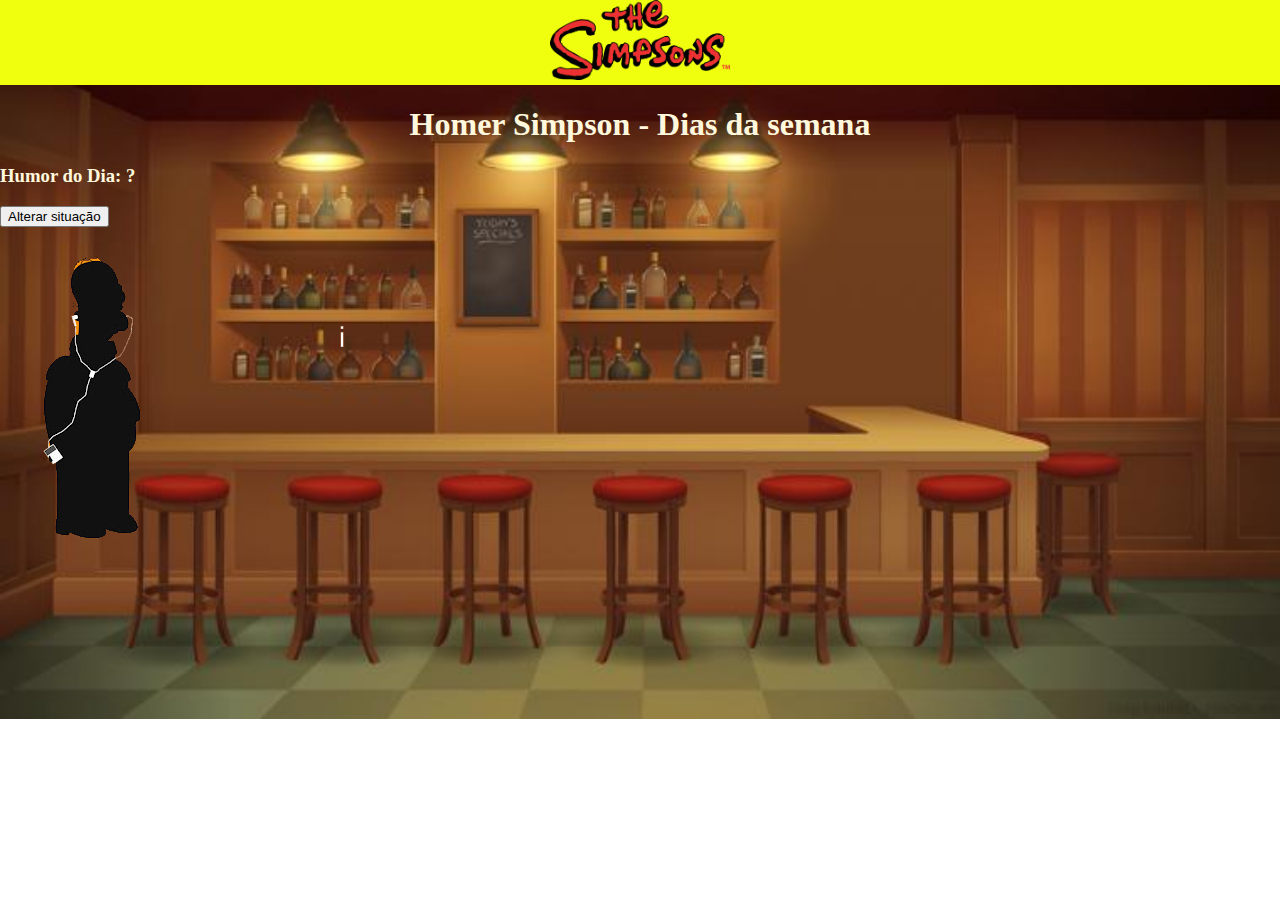
<file: MODULO 02/HUMOR_JS/index.html>
<!DOCTYPE html>
<html lang="en">
<head>
    <meta charset="UTF-8">
    <meta http-equiv="X-UA-Compatible" content="IE=edge">
    <meta name="viewport" content="width=device-width, initial-scale=1.0">
    <link rel="stylesheet" type="text/css" href="./static/style.css">
    <title>Mudança de Humor</title>
    
</head>
<body>
    <header class="menu-superior">
        <div class="header-1">
            <div class="logo">
                <img src="./img/The_Simpsons.png"  height="80" ali/>   
            </div>
        </div>    
    </header>
    <div class="titulo">
        <h1>Homer Simpson - Dias da semana</h1>
    </div>
  
        <div class="txt">
            <h3>Humor do Dia: <span id="dia">  ? </span></h3>
            <button value='primeiro' id="alterar">Alterar situação</button>
        </div>
        <div id="img">
            <img id="imagem" src="./img/ihomer.png" alt="Homer">
        </div>



        
    
   

    <script type="text/javascript" src="./js/index.js"></script>
</body>
</html>
</file>
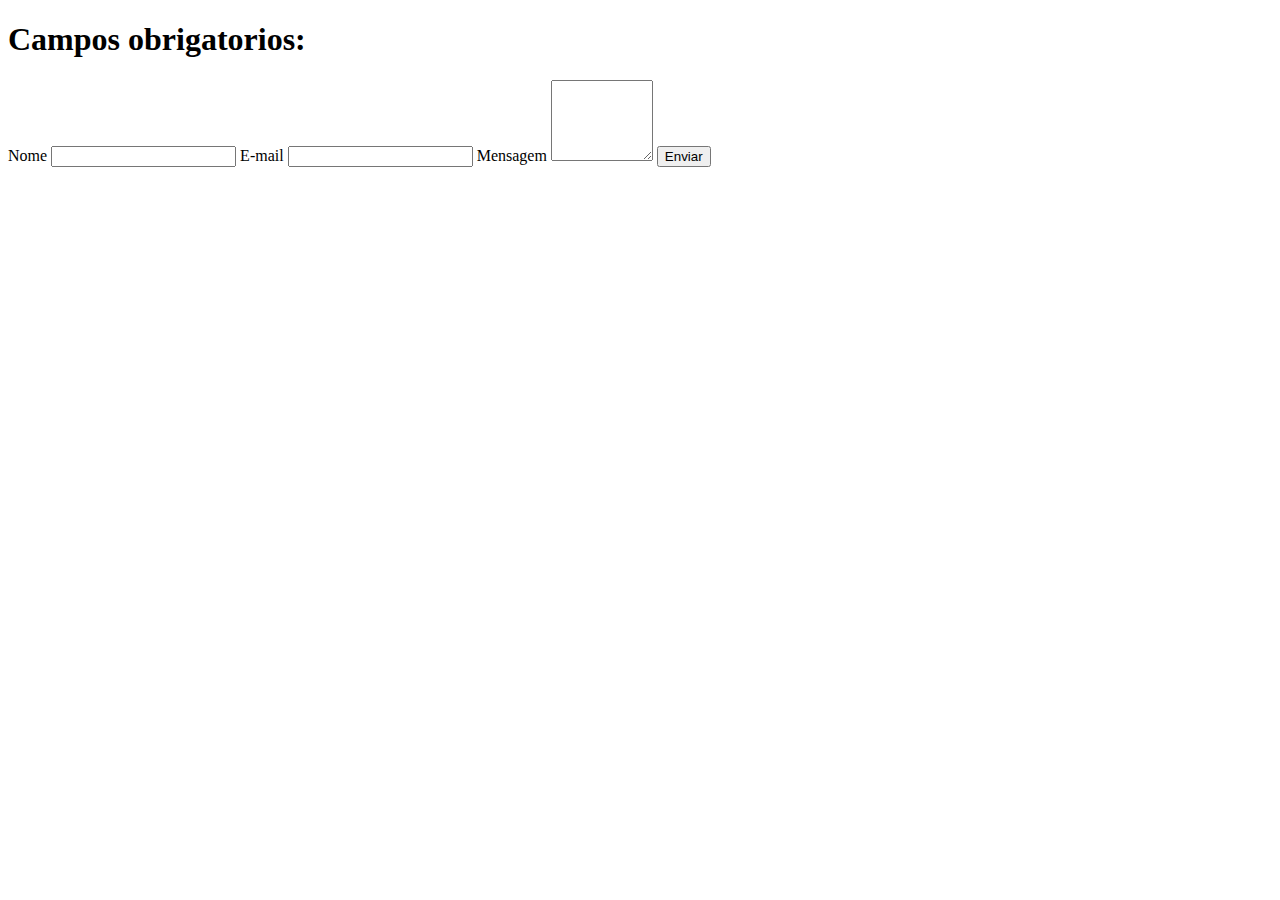
<file: MODULO 02/TESTES/index.html>
<!DOCTYPE html>
<html lang="en">
<head>
    <meta charset="UTF-8">
    <meta http-equiv="X-UA-Compatible" content="IE=edge">
    <meta name="viewport" content="width=device-width, initial-scale=1.0">
    <title>Campos obrigatorios</title>
</head>
<body>
    <h1>Campos obrigatorios:</h1>
    
                <form id="fomr-id">

                    <label for="nome">Nome</label>
                    <input id="nome" name="nome" type="text" required>

                    <label for="email">E-mail</label>
                    <input id="email" name="email" type="email" required>

                    <label for="mensagem">Mensagem</label>
                    <textarea name="mensagem" id="mensagem" cols="10" rows="5" required></textarea>

                    <button id="enviar">Enviar</button>
    </form>
    <script type="text/javascript" src="./assets/js/script.js"></script>
</body>
</html>
</file>
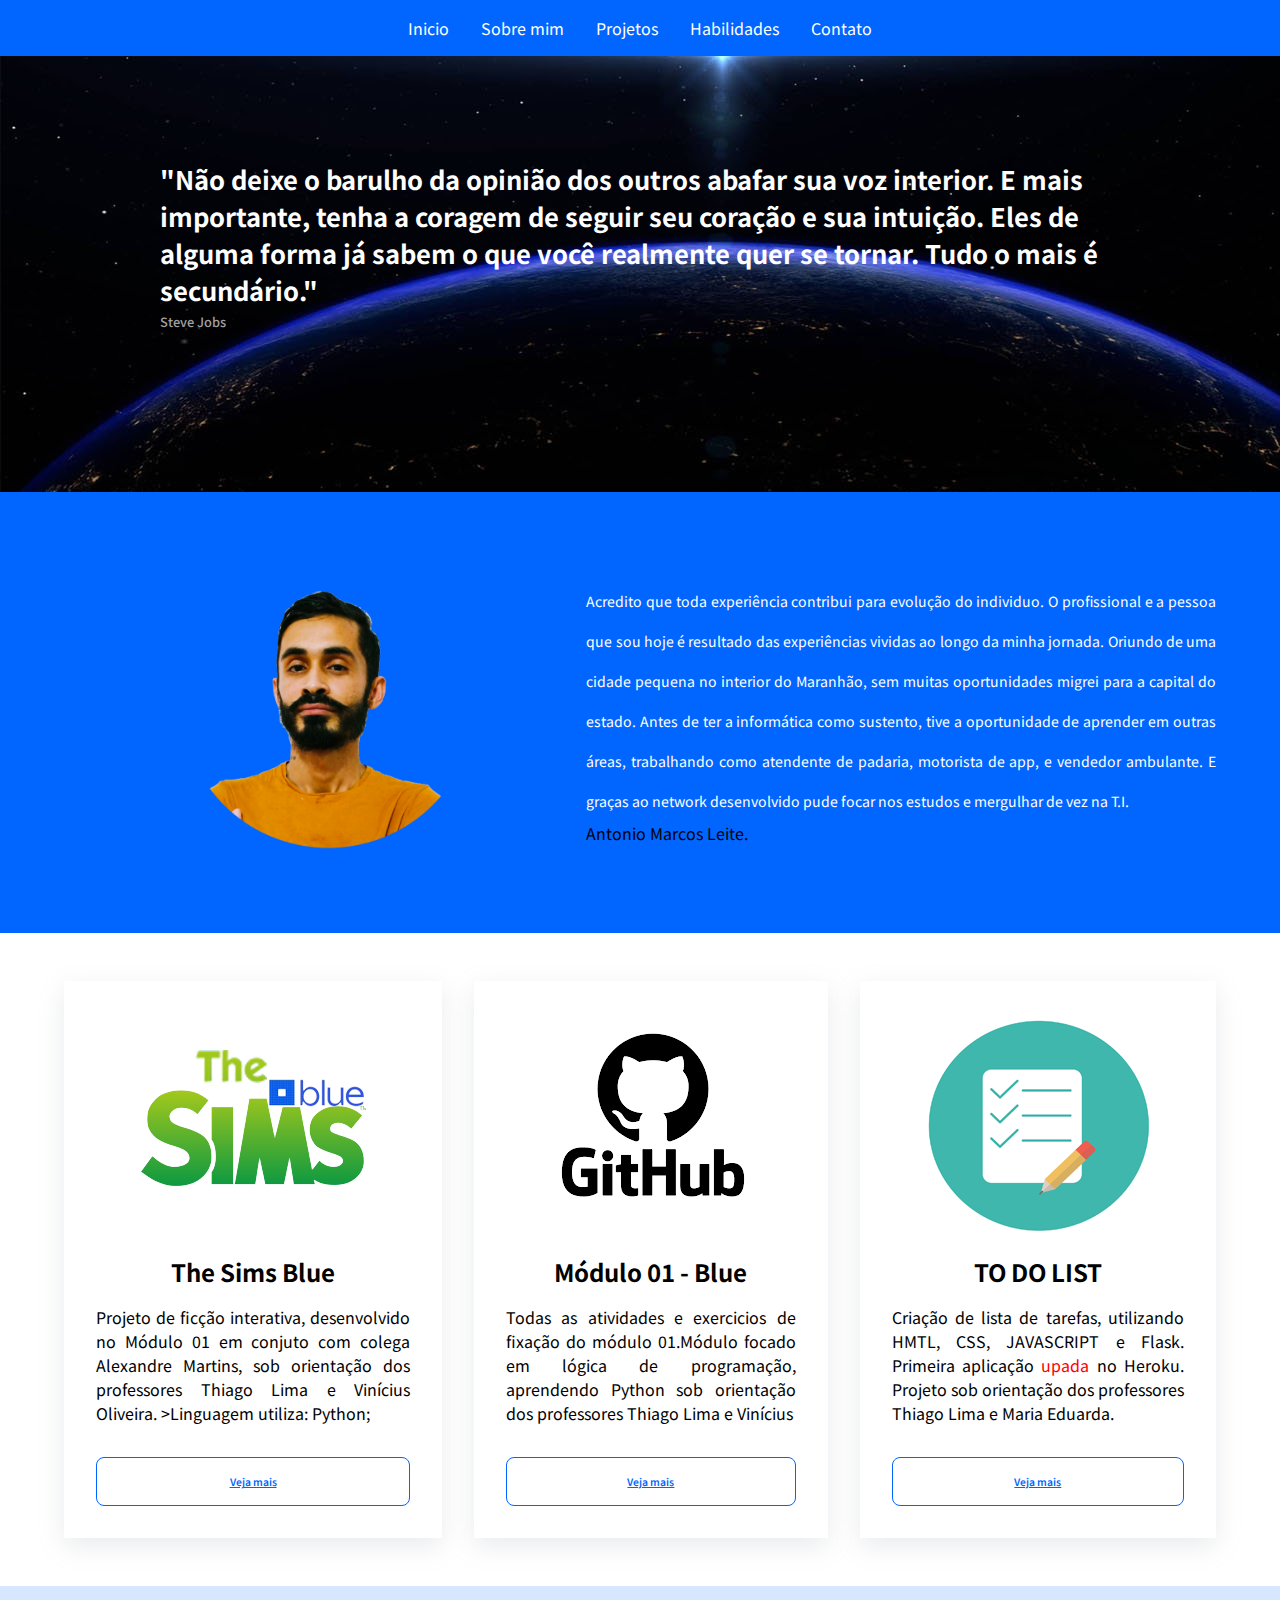
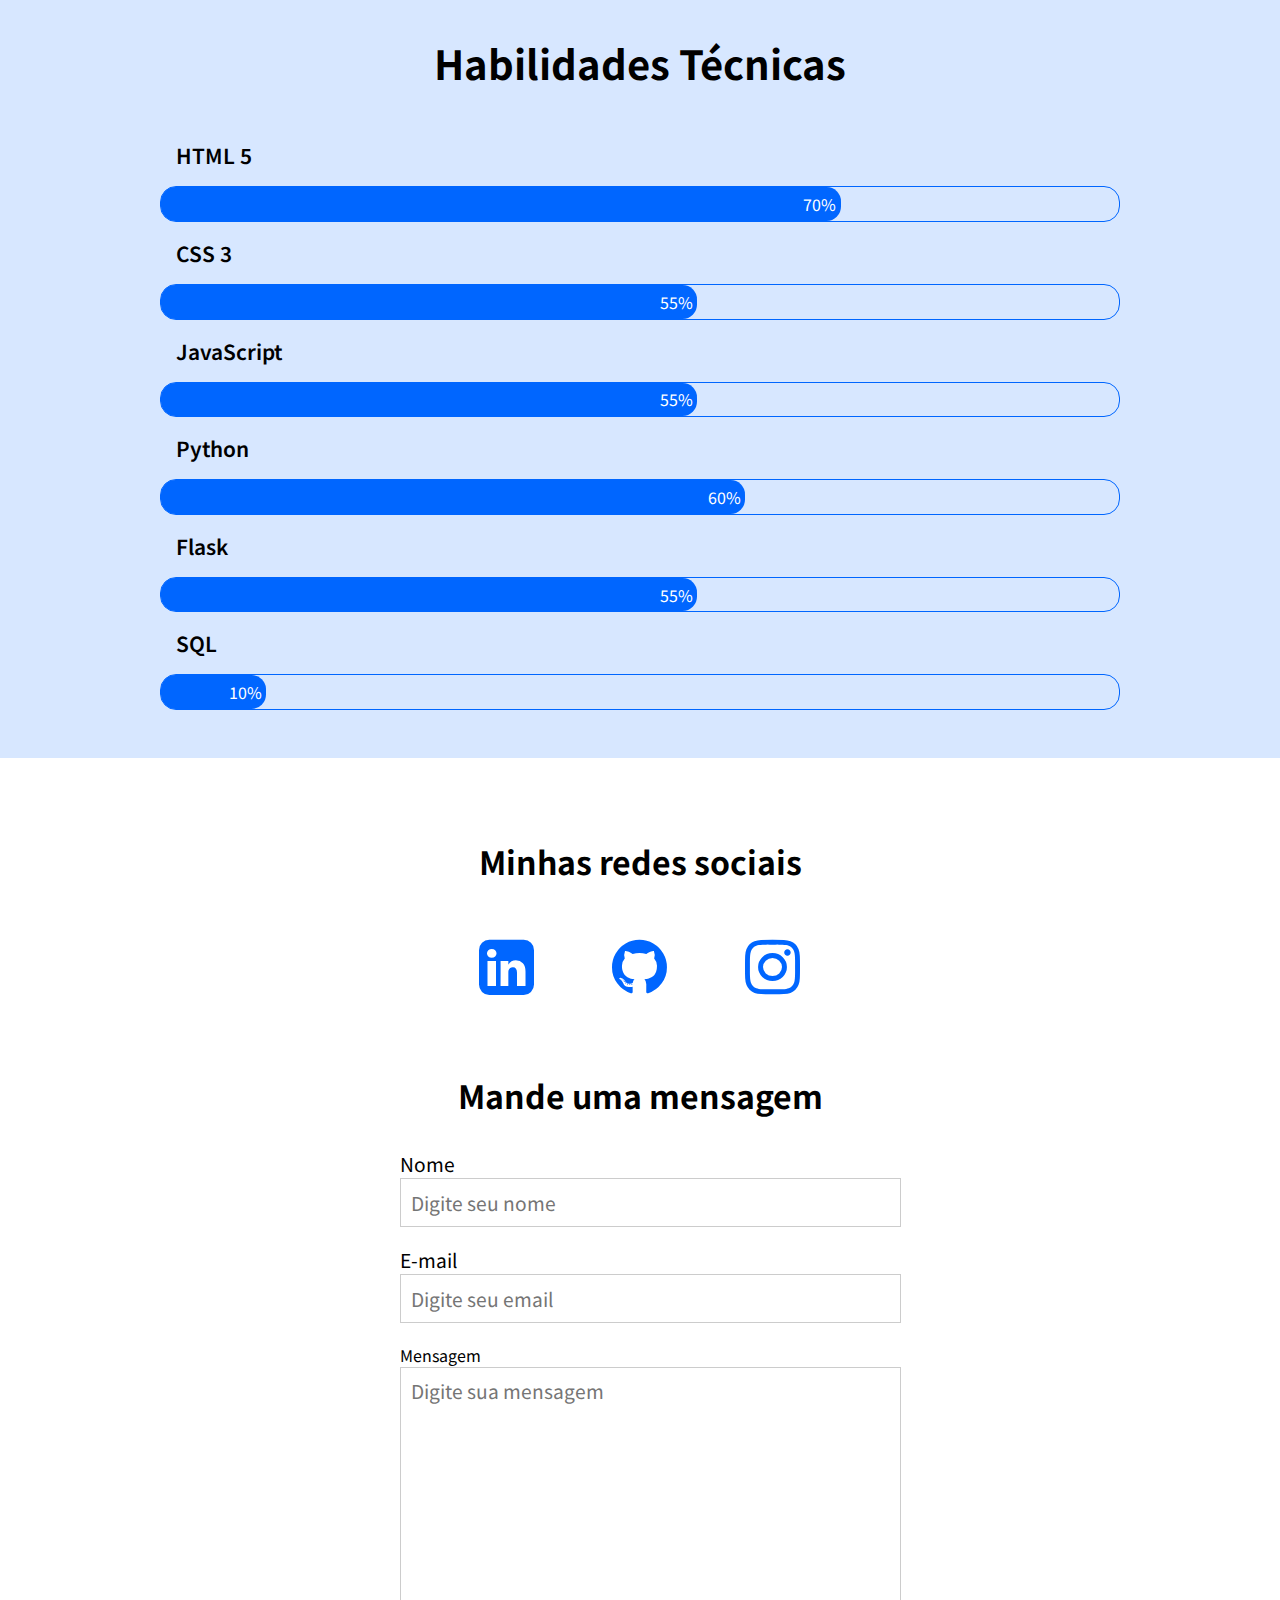
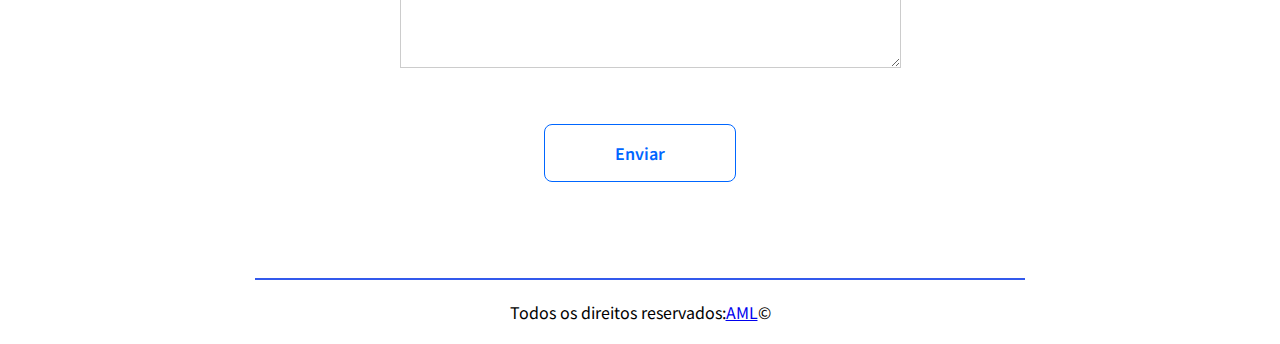
<file: MODULO 02/PORTIFOLIO/templates/index.html>
<!DOCTYPE html>
<html lang="en">
<head>
    <meta charset="UTF-8">
    <meta http-equiv="X-UA-Compatible" content="IE=edge">
    <meta name="viewport" content="width=device-width, initial-scale=1.0">
    <link rel="stylesheet" href="../static/css/style.css">
    <link rel="stylesheet" href="https://stackpath.bootstrapcdn.com/font-awesome/4.7.0/css/font-awesome.min.css">
    <title>Antonio - Portifólio</title>
</head>
<body>
    <nav>
        <ul>
            <li><a href="#home">Inicio</a></li>
            <li><a href="#sobre">Sobre mim</a></li>
            <li><a href="#projetos">Projetos</a></li>
            <li><a href="#habilidades">Habilidades</a></li>
            <li><a href="#contato">Contato</a></li>
        </ul>
    </nav>
    
    <section id="home">
        <div id="home-text">
            <p> "Não deixe o barulho da opinião dos outros abafar sua voz interior. E mais importante, tenha a coragem de seguir seu coração e sua intuição. Eles de alguma forma já sabem o que você realmente quer se tornar. Tudo o mais é secundário."
            </p>
            <span>Steve Jobs</span>
        </div>
    </section>

    <section id="sobre">
        <div id="img-perfil">
           <img src="../static/img/perfil-blue.png" alt="Imagem de perfil">
        </div>
  
        <div id="texto-sobre">
           <p>
              Acredito que toda experiência contribui para evolução do individuo. O profissional e a pessoa que sou hoje é resultado das experiências vividas ao longo da minha jornada. Oriundo de uma cidade pequena no interior do Maranhão, sem muitas oportunidades migrei para a capital do estado. Antes de ter a informática como sustento, tive a oportunidade de aprender em outras áreas, trabalhando como atendente de padaria, motorista de app, e vendedor ambulante. E graças ao network desenvolvido pude focar nos estudos e mergulhar de vez na T.I.  
           </p>
           <span>Antonio Marcos Leite.</span>
        </div>
     </section>

    <section id="projetos">
        <div>
           <img src="../static/img/projetc1.png" alt="img-projeto">
           <h2>The Sims Blue</h2>
           <p>Projeto de ficção interativa, desenvolvido no Módulo 01 em conjuto com colega Alexandre Martins, sob orientação dos professores Thiago Lima e Vinícius Oliveira. >Linguagem utiliza: Python;</p>
           <a target="_blank" href="https://github.com/antonio00/sims_the_blue">Veja mais</a>
        </div>
  
        <div>
           <img src="../static/img/github.png" alt="img-projeto">
           <h2>Módulo 01 - Blue</h2>
           <p>Todas as atividades e exercicios de fixação do módulo 01.Módulo focado em lógica de programação, aprendendo Python sob orientação dos professores Thiago Lima e Vinícius</p>
           <a target="_blank" href="https://github.com/antonio00/blue-vscode/tree/main/MODULO%2001">Veja mais</a>
        </div>
  
        <div>
           <img src="../static/img/list.png" alt="img-projeto">
           <h2>TO DO LIST</h2>
           <p>Criação de lista de tarefas, utilizando HMTL, CSS, JAVASCRIPT e Flask. Primeira aplicação <span>upada</span> no Heroku. Projeto sob orientação dos professores Thiago Lima e Maria Eduarda.  </p>
            <a target="_blank" href="https://aml-todolist.herokuapp.com/">Veja mais</a>
        </div>     
     </section>

     <section id="habilidades">
         <h2>Habilidades Técnicas</h2>
         <p>HTML 5</p>
         <div>
            <span id="html5">70%</span>
         </div>
   
         <p>CSS 3</p>
         <div>
            <span id="css3">55%</span>
         </div>
   
         <p>JavaScript</p>
         <div>
            <span id="js">55%</span>
         </div>

         <p>Python</p>
         <div>
            <span id="python">60%</span>
         </div>
   
         <p>Flask</p>
         <div>
            <span id="flask">55%</span>
         </div>
   
         <p>SQL</p>
         <div>
            <span id="sql">10%</span>
         </div>
     </section>

     <section id="contato">

        <div id="redes">
           <h3>Minhas redes sociais </h3>
           <a href="https://www.linkedin.com/in/antonio-marcos-leite-61b210bb/" target="_blank">
              <i class="fa fa-linkedin-square" aria-hidden="true"></i>
           </a>
  
           <a href="https://github.com/antonio00" target="_blank">
              <i class="fa fa-github" aria-hidden="true"></i>
           </a>
  
           <a href="https://www.instagram.com/toim_leite/" target="_blank">
              <i class="fa fa-instagram" aria-hidden="true"></i>
           </a>
        </div>
  
        <h3>Mande uma mensagem</h3>
  
        <form action='/send' method="POST">
           <label for="nome">Nome</label>
           <input type="text" placeholder="Digite seu nome" id="nome" name="nome" required>
  
           <label for="email">E-mail</label>
           <input type="email" placeholder="Digite seu email" id="email" name="email" required>
  
  
           <label for="mensagem"></label>Mensagem</label>
           <textarea name="mensagem" id="mensagem" cols="30" rows="10" placeholder="Digite sua mensagem" required></textarea>
  
           <button type="submit" id="enviar">Enviar</button>
  
        </form>

        <div id="carregamento">
            <p>Enviando mensagem</p>
            <div id="loader"></div>
         </div>
         
   
      </section>
   
      <footer>
         <hr>
         <p>Todos os direitos reservados: <a id="aml-dev" target="_blank" href="https://www.linkedin.com/in/antonio-marcos-leite-61b210bb/">AML</a> &copy;</p>
      </footer>
   
   
      <script src='../static/js/script.js'></script>




</body>
</html>
</file>
<file: MODULO 02/HUMOR_JS/static/style.css>
body {
    width: 100%;
    height: 100%;
    margin: 0 auto;
    background-image: url("bar.png");
    background-repeat: no-repeat;
    background-size: 100%;
}

.header-1 {
    background-color: rgb(239, 255, 14);
    height: 85px;
}

.logo {
    text-align: center;
}

.titulo {
    text-align: center;
    color: cornsilk;
}

.txt {
    color: cornsilk;
}

nav ul {
    list-style: none;
    display: flex;
    justify-content: center;
    flex-wrap: wrap;
  }
  
  nav ul li {
    padding: 1rem;
  }
  
  nav {
    position: fixed;
    width: 100%;
  }
  
  nav ul li a {
    text-decoration: none;
    color: #fff;
    transition: 0.3s ease-in-out;
  }
  
  nav ul li a:hover {
    color: #71aaff;
  }
</file>
<file: MODULO 02/PORTIFOLIO/static/css/style.css>
/*  */
@import url("https://fonts.googleapis.com/css2?family=Noto+Sans+JP:wght@100;300;400;500;700;900&display=swap");

* {
  margin: 0;
  padding: 0;
  font-family: "Noto Sans JP", sans-serif;
}

html, body {
  scroll-behavior: smooth;
  height: 100%;
  width: 100%;
}

nav ul {
  list-style: none;
  display: flex;
  justify-content: center;
  flex-wrap: wrap;
}

nav ul li {
  padding: 1rem;
}

nav {
  background-color: #0066ff;
  position: fixed;
  width: 100%;
}

nav ul li a {
  text-decoration: none;
  color: #fff;
  transition: 0.3s ease-in-out;
}

nav ul li a:hover {
  color: #71aaff;
}

section#home {
  background-image: url('../img/espaco.jpg');
  display: flex;
  justify-content: center;
  align-items: center;
  padding: 3rem;
}

section#home div#img-rocket {
  display: flex;
  justify-content: center;
}

section#home div img {
  width: 60%;
}

section#home div p {
  font-size: 2vw;
  font-weight: 700;
  color: #ffffff;
}

section#home div span {
  color: #a0a0a0;
  font-size: 1vw;
  font-weight: 500;
}

section#home div#home-text {
  padding: 7rem;
}

section#sobre {
  display: flex;
  justify-content: center;
  align-items: center;
  padding: 4rem;
  background-color: #0066ff;
}

section#sobre div#img-perfil img {
  width: 60%;
  border-radius: 50%;
}

section#sobre div#img-perfil {
  display: flex;
  justify-content: center;
}

section#sobre div#texto-sobre p {
  font-size: 1.1vw;
  text-align: justify;
  color: #fff;
  line-height: 2.5rem;
}

section#projetos {
  display: flex;
  justify-content: center;
  align-items: center;
  padding: 3rem;
}

section#projetos div {
  padding: 2rem;
  margin: 0 1rem 0 1rem;
  box-shadow: rgba(149, 157, 165, 0.2) 0px 8px 24px;
}

section#projetos div p {
  text-align: justify;
}

section#projetos div span{
  color: red;
}

section#projetos div h2 {
  text-align: center;
  padding: 1rem;
}

section#projetos div img {
  display: block;
  margin: auto;
}

section#projetos div a {
  text-align: center;
  border: 1px solid #0066ff;
  background-color: #fff;
  color: #0066ff;
  font-size: 0.8vw;
  font-weight: 600;
  padding: 1rem;
  border-radius: 0.5rem;
  display: block;
  margin: auto;
  margin-top: 2rem;
  cursor: pointer;
  transition: 0.6s ease-in-out;
}

section#projetos div a:hover {
  background-color: #0066ff;
  color: #fff;
}

section#habilidades {
  padding: 3rem 10rem 3rem 10rem;
  background-color: #d7e7ff;
}

section#habilidades h2 {
  text-align: center;
  font-size: 2.5rem;
  margin-bottom: 2rem;
}

section#habilidades p {
  padding: 1rem;
  font-size: 1.3rem;
  font-weight: 600;
}

section#habilidades div {
  display: flex;
  border: 1px solid #0066ff;
  border-radius: 1rem;
}

section#habilidades span#html5 {
  background-color: #0066ff;
  width: 70%;
  color: #fff;
  padding: 0.3rem;
  text-align: end;
  border-radius: 0.9rem;
}

section#habilidades span#css3 {
  background-color: #0066ff;
  width: 55%;
  color: #fff;
  padding: 0.3rem;
  text-align: end;
  border-radius: 0.9rem;
}

section#habilidades span#js {
  background-color: #0066ff;
  width: 55%;
  color: #fff;
  padding: 0.3rem;
  text-align: end;
  border-radius: 0.9rem;
}


section#habilidades span#python {
  background-color: #0066ff;
  width: 60%;
  color: #fff;
  padding: 0.3rem;
  text-align: end;
  border-radius: 0.9rem;
}

section#habilidades span#flask {
  background-color: #0066ff;
  width: 55%;
  color: #fff;
  padding: 0.3rem;
  text-align: end;
  border-radius: 0.9rem;
}

section#habilidades span#sql {
  background-color: #0066ff;
  width: 10%;
  color: #fff;
  padding: 0.3rem;
  text-align: end;
  border-radius: 0.9rem;
}


section#contato {
  padding: 3rem 10rem 3rem 10rem;
  display: grid;
  place-items: center;
}

section#contato h2 {
  text-align: center;
  font-size: 2.5rem;
  margin-bottom: 2rem;
}

section#contato form {
  width: 50%;
}

section#contato form input,
textarea {
  width: 100%;
  padding: 0.5em;
  font-size: 1.2rem;
  margin: 0 0 1em;
  border: 1px solid #ccc;
  outline: none;
}

section#contato form label {
  width: 100%;
  font-size: 1.2rem;
}

section#contato form button {
  border: 1px solid #0066ff;
  background-color: #fff;
  color: #0066ff;
  font-size: 1rem;
  font-weight: 600;
  padding: 1rem;
  border-radius: 0.5rem;
  display: block;
  margin: auto;
  margin-top: 2rem;
  cursor: pointer;
  transition: 0.6s ease-in-out;
  width: 40%;
}

section#contato form button:disabled {
  border: 1px solid rgb(170, 170, 170);
  background-color: rgb(255, 255, 255);
  color: rgb(170, 170, 170);
}

section#contato form button:hover:disabled {
  border: 1px solid rgb(170, 170, 170);
  background-color: rgb(255, 255, 255);
  color: rgb(170, 170, 170);
}

section#contato form button:hover {
  background-color: #0066ff;
  color: #fff;
}

section#contato div#redes a {
  text-decoration: none;
  color: #0066ff;
  font-size: 4rem;
  padding: 2rem;
}

section#contato div#redes a:hover {
  color: #71aaff;
  transition: 0.3s ease-in-out;
}

section#contato div#redes {
  margin-bottom: 2rem;
}

section#contato h3 {
  text-align: center;
  padding: 2rem;
  font-size: 2rem;
}

/* Loader de carregamento */

section#contato div#carregamento{
  display: none; /* Deixa o display none para não aparecer até que você clique no botão enviar (ver JS) */
  justify-content: center;
  flex-wrap: wrap;
  margin-top: 3rem;
}

section#contato div#carregamento p{
  color: #0066ff;
  font-weight: 700;
  font-size: 2rem;
  width: 100%;
  text-align: center;
  padding: 2rem;
}

section#contato div#carregamento div#loader{
  border: 13px solid #fff;
  border-radius: 50%;
  border-top: 13px solid #0066ff;
  border-bottom: 13px solid #0066ff;
  width: 80px;
  height: 80px;
  /* Anima o elemento div#loader criando a variável spin, em 2s de forma linear e infinita */
  animation: spin 2s linear infinite;
}

/* Anima a variável spin do animation */
@keyframes spin {
  0% {  /* Começa em 0% */
    transform: rotate(0deg); /* Rotação do elemento no 0° */ 
  } 
  100% { /* Vai até 100% */
    transform: rotate(360deg); /* Rotação do elemento em 360° */ 
  }
}

/* Loader de carregamento */

footer p {
  min-height: 4rem;
  display: flex;
  justify-content: center;
  align-items: center;
}

footer hr {
  width: 60%;
  margin: auto;
  border: 0.2px solid #3359ec;
}

footer a#thiCodeLink {
  text-decoration: none;
  color: #3359ec;
}

footer a#thiCodeLink:hover {
  color: #ff01ed;
}

footer {
  margin-top: 3rem;
}


/* Página Send */

section#success{
  display: flex;
  justify-content: center;
  align-items: center;
  height: 100%;
  background-color: rgb(235, 255, 235);
}

section#success div#card{
  background-color: rgb(166, 218, 166);
  text-align: center;
  padding: 4rem;
  border-radius: 2rem;
  color: rgb(0, 88, 0);
  width: 40%;
}

section#success div#card h1{
  margin: 2rem 0rem;
}

section#success div#card i{
  font-size: 5rem;
}

section#success div#card h3{
  margin-bottom: 2rem;
}

section#success div#card p{
  margin-bottom: 3rem;
  width: 100%;
  word-break: break-word;
}

section#success div#card a{
  text-decoration: none;
  padding: 1rem;
  border: 1px solid rgb(0, 88, 0);
  color:rgb(0, 88, 0);
  border-radius: .4rem;
  transition: all .4s ease-out;
}

section#success div#card a:hover{
  background-color: rgb(0, 88, 0);
  color: #fff;
}
</file>
